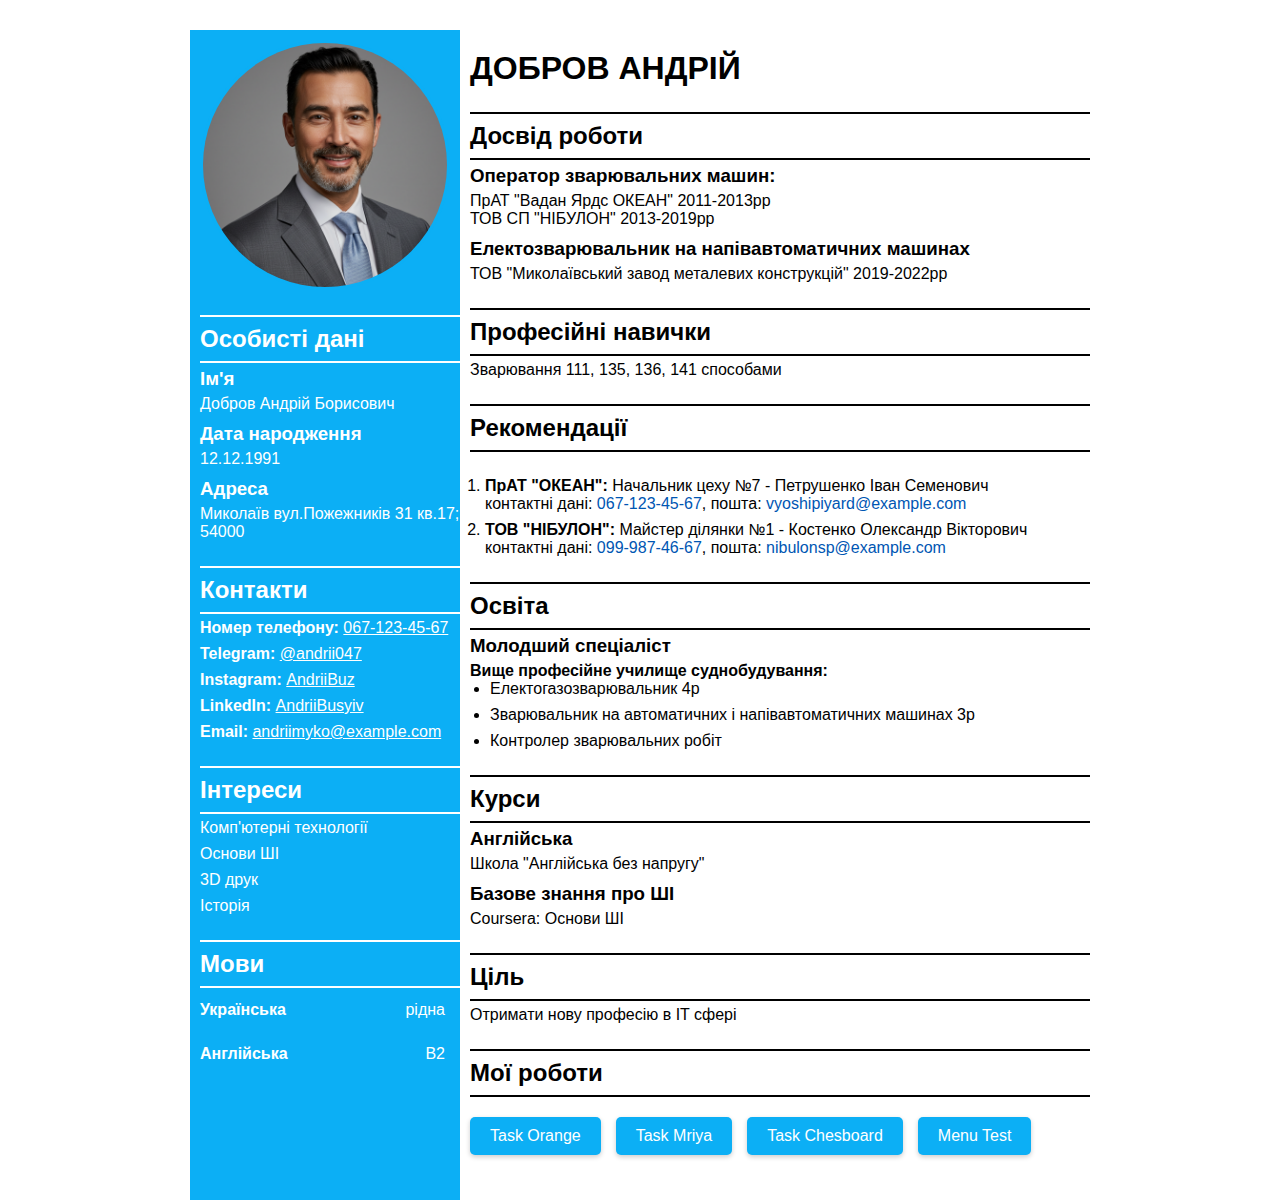
<file: index.html>
<!DOCTYPE html>
<html lang="uk">

<head>
  <meta charset="UTF-8">
  <meta name="viewport" content="width=device-width, initial-scale=1.0">
  <meta name="description" content="Резюме Доброва Андрія">
  <link rel="stylesheet" href="style.css">
  <link rel="icon" type="image/png" href="person_icon.png">
  <title>Pixel collections - Добров Андрій</title>
</head>

<body>
  <div class="page-wrapper">
    <!-- left side -->
    <div class="left-side">
      <figure>
        <img src="men_work.jpg" alt="Моє фото" class="profile_photo">
      </figure>
      <div class="personal-data">
        <h2>Особисті дані</h2>
        <h3>Ім'я</h3>
        <p>Добров Андрій Борисович</p>
        <h3>Дата народження</h3>
        <p>12.12.1991</p>
        <h3>Адреса</h3>
        <p>Миколаїв вул.Пожежників 31 кв.17; 54000</p>
      </div>
      <div class="contacts">
        <h2>Контакти</h2>
        <ul>
          <li><strong>Номер телефону: </strong><a href="tel:+380671234567">067-123-45-67</a></li>
          <li><strong>Telegram: </strong><a href=#>@andrii047</a></li>
          <li><strong>Instagram: </strong><a href=#>AndriiBuz</a> </li>
          <li><strong>LinkedIn: </strong><a href=#>AndriiBusyiv</a></li>
          <li><strong>Email: </strong> <a href="#">andriimyko@example.com</a></li>
        </ul>
      </div>
      <div class="hobbies">
        <h2>Інтереси</h2>
        <ul>
          <li>Комп'ютерні технології</li>
          <li>Основи ШІ</li>
          <li>3D друк</li>
          <li>Історія</li>
        </ul>
      </div>
      <div class="languages">
        <h2>Мови</h2>
        <div class="language-item">
          <span class="language-name">Українська</span>
          <span class="language-level">рідна</span>
        </div>
        <div class="language-item">
          <span class="language-name">Англійська</span>
          <span class="language-level">B2</span>
        </div>
      </div>
    </div>
    <!-- right side -->
    <div class="right-side">
      <h1>ДОБРОВ АНДРІЙ</h1>
      <section class="work-experience">
        <h2>Досвід роботи</h2>
        <article>
          <h3>Оператор зварювальних машин:</h3>
          <p>
            ПрАТ "Вадан Ярдс ОКЕАН" 2011-2013рр
            <br> ТОВ СП "НІБУЛОН" 2013-2019рр
          </p>
        </article>
        <article>
          <h3>Електозварювальник на напівавтоматичних машинах</h3>
          <p>ТОВ "Миколаївський завод металевих конструкцій" 2019-2022рр</p>
        </article>
      </section>
      <section class="professional-skills">
        <h2>Професійні навички</h2>
        <p>Зварювання 111, 135, 136, 141 способами</p>
      </section>
      <section class="recommendations">
        <h2>Рекомендації</h2>
        <ol>
          <li>
            <strong>ПрАТ "ОКЕАН":</strong> Начальник цеху №7 - Петрушенко Іван Семенович
            <br>контактні дані: <a href="tel:+380671234567">067-123-45-67</a>, пошта: <a href="mailto:vyoshipiyard@example.com">vyoshipiyard@example.com</a>
          </li>
          <li>
            <strong>ТОВ "НІБУЛОН":</strong> Майстер ділянки №1 - Костенко Олександр Вікторович
            <br>контактні дані: <a href="tel:+380999874667">099-987-46-67</a>, пошта: <a href="mailto:nibulonsp@example.com">nibulonsp@example.com</a>
          </li>
        </ol>
      </section>
      <section class="education">
        <h2>Освіта</h2>
        <h3>Молодший спеціаліст</h3>
        <h4>Вище професійне училище суднобудування:</h4>
        <ul>
          <li>Електогазозварювальник 4р</li>
          <li>Зварювальник на автоматичних і напівавтоматичних машинах 3р</li>
          <li>Контролер зварювальних робіт</li>
        </ul>
      </section>
      <section class="courses">
        <h2>Курси</h2>
        <article>
          <h3>Англійська</h3>
          <p>Школа "Англійська без напругу"</p>
        </article>
        <article>
          <h3>Базове знання про ШІ</h3>
          <p>Coursera: Основи ШІ</p>
        </article>
      </section>
      <section class="target">
        <h2>Ціль</h2>
        <p>Отримати нову професію в IT сфері</p>
      </section>
      <section class="my-works">
        <h2>Мої роботи</h2>
        <div class="portfolio-links">
          <a href="task-orange">task orange</a>
          <a href="task-mriya">task mriya</a>
          <a href="task-chesboard">task chesboard</a>
          <a href="menu_test">menu test</a>
        </div>
      </section>
    </div>
  </div>
  <script>
    // Функція для масштабування сторінки при прокрутці з натиснутою клавішею Ctrl
    document.addEventListener('wheel', function(e) {
      if (e.ctrlKey) {
        e.preventDefault();
        
        // Отримуємо поточний масштаб
        const currentScale = document.body.style.transform ?
          parseFloat(document.body.style.transform.replace('scale(', '').replace(')', '')) : 1;
          
        // Визначаємо напрямок масштабування
        const delta = e.deltaY > 0 ? -0.1 : 0.1;
        
        // Обмежуємо масштаб від 0.5 до 3
        const newScale = Math.min(Math.max(currentScale + delta, 0.5), 3);
        
        // Отримуємо позицію миші та прокрутки
        const mouseX = e.pageX;
        const mouseY = e.pageY;
        const scrollX = window.scrollX;
        const scrollY = window.scrollY;
        
        // Розраховуємо відносні координати
        const relativeX = mouseX / currentScale;
        const relativeY = mouseY / currentScale;
        
        // Застосовуємо новий масштаб
        document.body.style.transform = `scale(${newScale})`;
        document.body.style.transformOrigin = '0 0';
        
        // Прокручуємо до правильної позиції
        const newScrollX = relativeX * newScale - e.clientX;
        const newScrollY = relativeY * newScale - e.clientY;
        window.scrollTo(newScrollX, newScrollY);
      }
    }, { passive: false });
  </script>
</body>
</html>
</file>
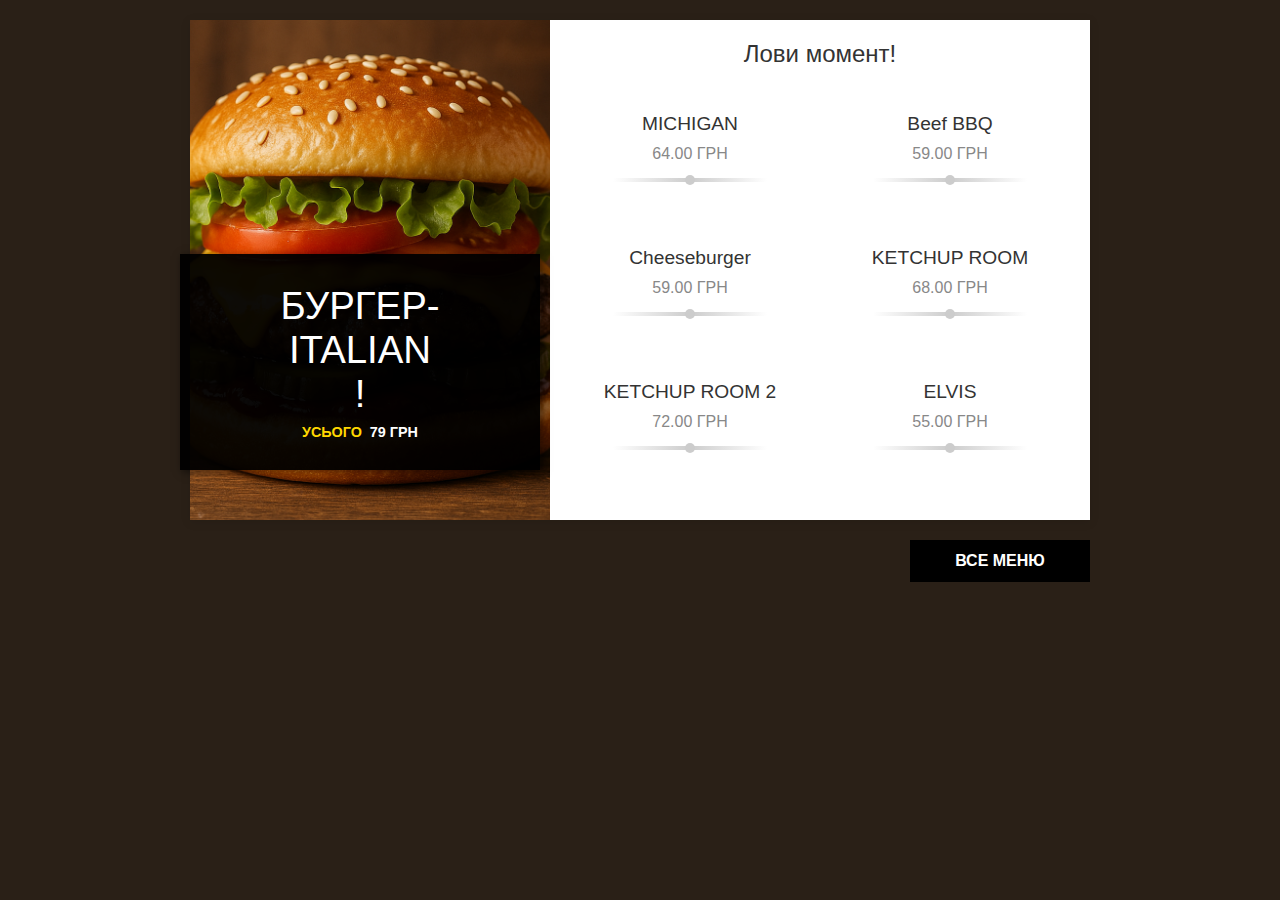
<file: menu_test/index.html>
<!DOCTYPE html>
<html lang="uk">
<head>
  <meta charset="UTF-8">
  <meta name="viewport" content="width=device-width, initial-scale=1.0">
	<link href="https://fonts.googleapis.com/css2?family=Cal+Sans&display=swap" rel="stylesheet">
  <title>Burger menu</title>
  <link rel="stylesheet" href="styles.css">
</head>
<body>
  <main>
    <div class="menu-container">
      <div class="menu-image">
        <img src="burger_image.png" alt="Бургер Italian">
        <div class="burger-title">
          БУРГЕР-<br>ITALIAN
          <br>!
          <div class="price-line">
            <span class="price-text">усього </span>
            <span class="money-price">79 ГРН</span>
          </div>
        </div>
      </div>
      <div class="menu-items">
        <div class="menu-header">Лови момент!</div>
        <div class="menu-grid">
          <div class="menu-item">
            <div class="item-name">MICHIGAN</div>
            <div class="item-price">64.00 ГРН</div>
            <div class="item-divider"></div>
          </div>
          <div class="menu-item">
            <div class="item-name">Beef BBQ</div>
            <div class="item-price">59.00 ГРН</div>
            <div class="item-divider"></div>
          </div>
          <div class="menu-item">
            <div class="item-name">Cheeseburger</div>
            <div class="item-price">59.00 ГРН</div>
            <div class="item-divider"></div>
          </div>
          <div class="menu-item">
            <div class="item-name">KETCHUP ROOM</div>
            <div class="item-price">68.00 ГРН</div>
            <div class="item-divider"></div>
          </div>
          <div class="menu-item">
            <div class="item-name">KETCHUP ROOM 2</div>
            <div class="item-price">72.00 ГРН</div>
            <div class="item-divider"></div>
          </div>
          <div class="menu-item">
            <div class="item-name">ELVIS</div>
            <div class="item-price">55.00 ГРН</div>
            <div class="item-divider"></div>
          </div>
        </div>
      </div>
    </div>
    <a href="menu" class="all-menu-button">ВСЕ МЕНЮ</a>
  </main>
</body>
</html>
</file>
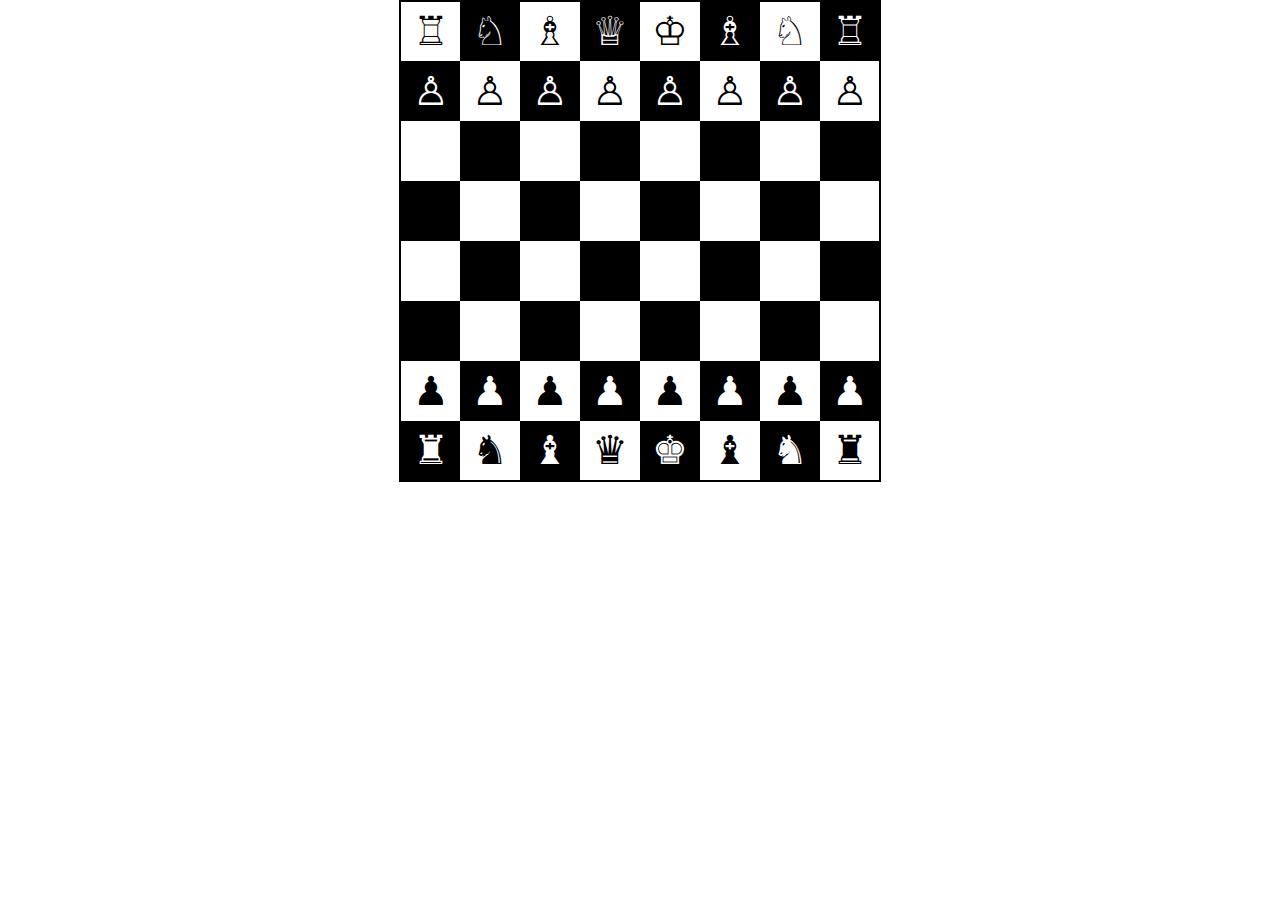
<file: task-chesboard/index.html>
<!DOCTYPE html>
<html lang="en">
<head>
    <meta charset="UTF-8">
    <meta name="viewport" content="width=device-width, initial-scale=1.0">
    <title>Сhess board</title>
    <link rel="stylesheet" href="styles.css">
</head>
<body>
  <table>
  <tbody>  
  </tbody>
  </table>
  <script>
  const board = document.querySelector('tbody');
  const pieces = {
    0: ['&#9814;', '&#9816;', '&#9815;', '&#9813;', '&#9812;', '&#9815;', '&#9816;', '&#9814;'],
    1: ['&#9817;', '&#9817;', '&#9817;', '&#9817;', '&#9817;', '&#9817;', '&#9817;', '&#9817;'],
    6: ['&#9823;', '&#9823;', '&#9823;', '&#9823;', '&#9823;', '&#9823;', '&#9823;', '&#9823;'],
     7: ['&#9820;', '&#9822;', '&#9821;', '&#9819;', '&#9818;', '&#9821;', '&#9822;', '&#9820;']
     };
    for (let i = 0; i < 8; i++) {
    const row = document.createElement('tr');
    for (let j = 0; j < 8; j++) {
     const cell = document.createElement('td');
    if (pieces[i] && pieces[i][j]) {
    cell.innerHTML = pieces[i][j];
    }
    row.appendChild(cell);
     }
     board.appendChild(row);
        }
    </script>
</body>
</html>
</file>
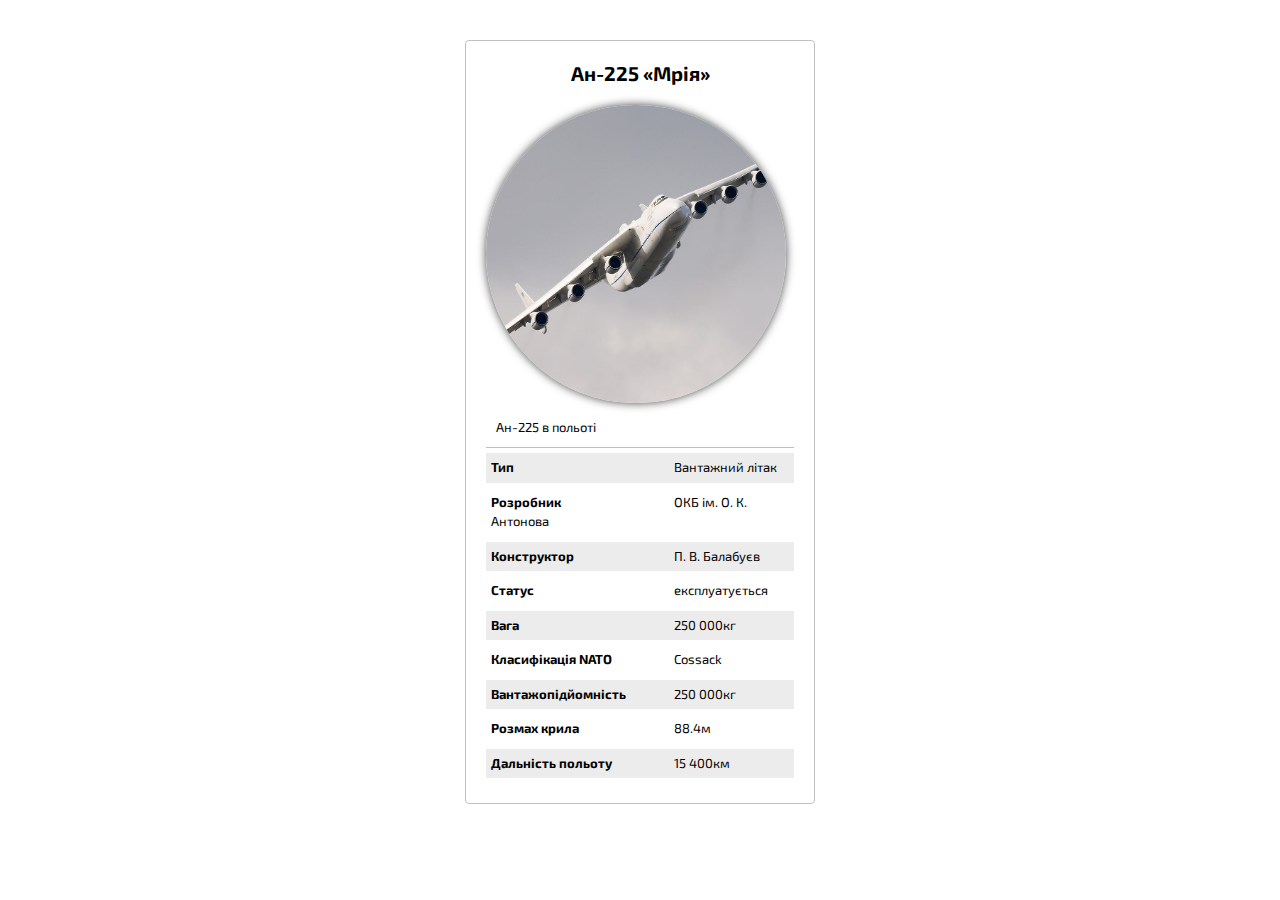
<file: task-mriya/index.html>
<!DOCTYPE html>
<html lang="en">
<head>
    <meta charset="UTF-8">
    <title>Мрія</title>
    <link rel="stylesheet" href="cossacs.css">
    <link href="https://fonts.googleapis.com/css?family=Exo+2:400,700" rel="stylesheet">
</head>
<body>
    <div class="wrap">
        <h1>Ан-225 «Мрія»</h1>
        <img src="cossacs.jpg" alt="Ан-225">
        <p class="info">Ан-225 в польоті</p>
        <p><span class="side">Тип</span> 	Вантажний літак</p>
        <p><span class="side">Розробник</span> ОКБ ім. О. К. Антонова</p>
        <p><span class="side">Конструктор</span> 	П. В. Балабуєв</p>
        <p><span class="side">Статус</span> 	експлуатується</p>
        <p><span class="side">Вага</span> 250 000кг</p>
        <p><span class="side">Класифікація NATO</span> Cossack</p>
        <p><span class="side">Вантажопідйомність</span> 250 000кг</p>
        <p><span class="side">Розмах крила</span> 88.4м</p>
        <p><span class="side">Дальність польоту</span> 15 400км</p>
    </div>
</body>
</html>
</file>
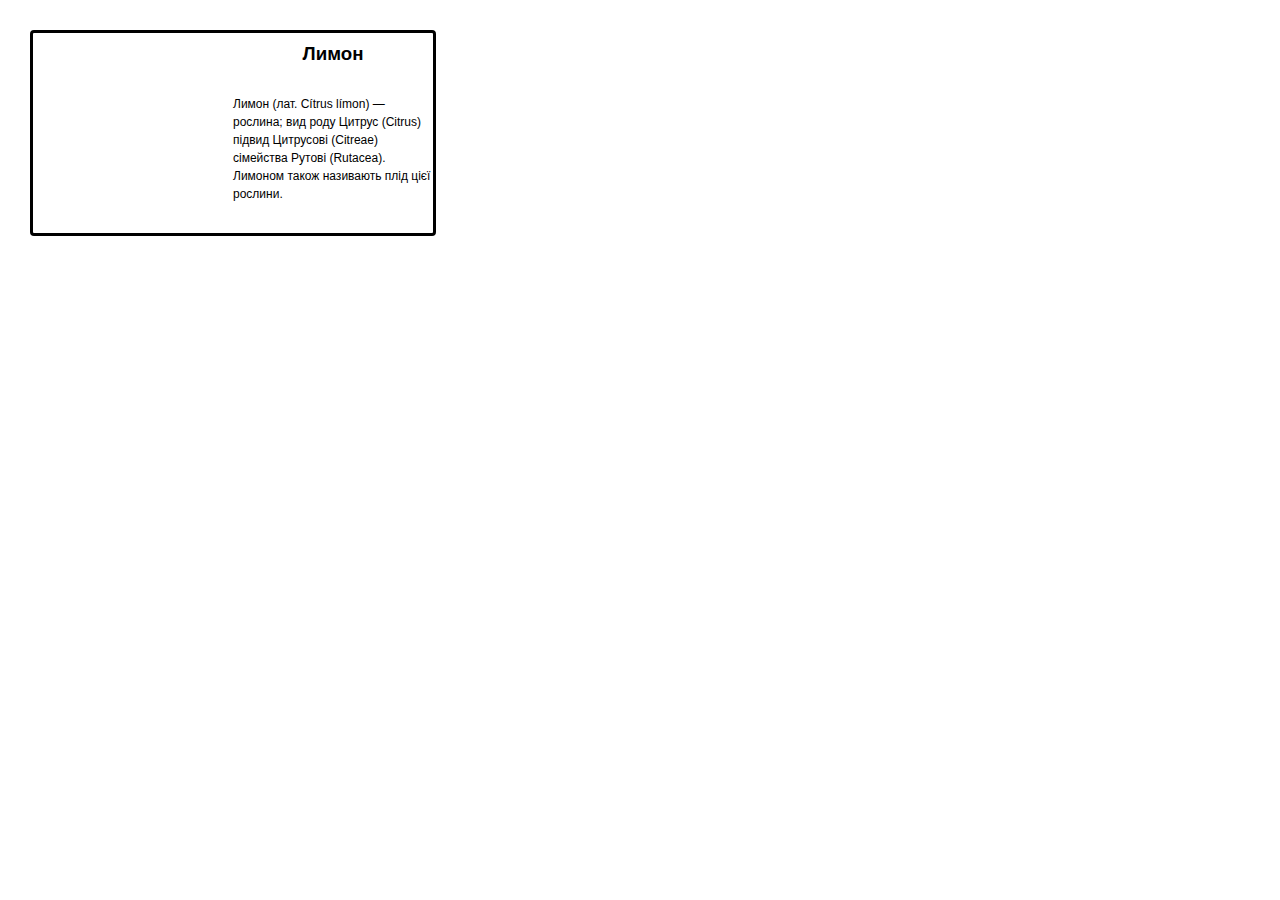
<file: task-orange/index.html>
<!DOCTYPE html>
<html lang="en">
<head>
    <meta charset="UTF-8">
    <title>Title</title>
    <link rel="stylesheet" href="style.css">
</head>
<body>
    <div class="myblock">
        <div class="lemon"></div>
        <div class="about-lemon">
            <h3>Лимон</h3>
            <p>Лимон (лат. Cítrus límon) — рослина; вид роду Цитрус (Citrus) підвид Цитрусові (Citreae) сімейства Рутові (Rutacea). Лимоном також називають плід цієї рослини.</p>
        </div>
    </div>
</body>
</html>
</file>
<file: menu_test/styles.css>
* {
	margin: 0;
	padding: 0;
	box-sizing: border-box;
	font-family: Arial, sans-serif;
}

body {
	background-color: #2a2017;
}

:root {
	--primary-color: #2a2017;
	--secondary-color: #333;
	--accent-color: #ffd700;
	--divider-color: #ccc;
	--text-light: #888;
}

main {
	position: relative;
	max-width: 900px;
	margin: 20px auto;
}

.menu-container {
	background-color: white;
	display: flex;
	box-shadow: 0 2px 10px rgba(0,0,0,0.1);
	position: relative;
	min-height: 500px;
	overflow: visible; 
}


.menu-item {
	transition: transform 0.2s ease;
}

.menu-image {
	width: 40%;
	position: relative; 
	background-color: black;
	display: flex;
	align-items: center;
	justify-content: center;
}

.menu-image img {
	width: 100%;
	height: 100%;
	object-fit: cover;
	object-position: center;
	position: absolute;
	top: 0;
	left: 0;
}

.menu-item:hover {
	transform: translateY(-5px);
}

.burger-title {
	position: absolute;
	bottom: 10%;
	left: -10px;
	width: 100%;
	color: white;
	font-size: 2.4rem; 
	font-family: 'Arial', sans-serif; 
	text-transform: uppercase;
	background-color: rgba(0, 0, 0, 0.95);
	padding: 30px 0; 
	z-index: 10;
	box-shadow: 2px 2px 8px rgba(0,0,0,0.5);
	text-align: center; 
}

.price-line {
	display: flex;
	justify-content: center;
	align-items: center;
	margin-top: 8px;
}

.price-text {
	color: #ffd700;
	font-size: 0.9rem;
	font-weight: bold;
	display: inline;
	margin: 0;
	margin-right: 8px;
}

.money-price {
	color: white;
	font-size: 0.9rem;
	font-weight: bold;
	display: inline;
	margin: 0;
}

.menu-items {
	width: 60%;
	padding: 20px;
  font-family: 'Cal Sans', sans-serif; 
}

.menu-header {
	text-align: center;
	margin-bottom: 30px;
	font-size: 1.5rem;
	color: #333;
}

.menu-grid {
	display: grid;
	grid-template-columns: 1fr 1fr;
	gap: 20px;
	
}

.menu-item {
	text-align: center;
	padding: 15px 10px;
}

.item-name {
	font-size: 1.2rem;
	margin-bottom: 10px;
	color: #333;
}

.item-price {
	color: #888;
}

.item-divider {
	width: 70%;
	height: 4px;
	background: linear-gradient(to right, transparent, #ccc, transparent);
	margin: 15px auto;
	position: relative;
}

.item-divider::after {
	content: "";
	position: absolute;
	width: 10px;
	height: 10px;
	background-color: #ccc;
	border-radius: 50%;
	top: -3px;
	left: 50%;
	transform: translateX(-50%);
}

.all-menu-button {
	display: block;
	width: 180px;
	padding: 12px;
	margin: 20px 0 20px auto;
	background-color: black;
	color: white;
	text-align: center;
	text-decoration: none;
	font-weight: bold;
	transition: background-color 0.3s ease;
	margin-left: auto;
	margin-right: 0;
}

.all-menu-button:hover {
	background-color: var(--secondary-color);
}
</file>
<file: task-chesboard/styles.css>
*{
    margin: 0;
    padding: 0;
    box-sizing: border-box;
}

table {
    border-collapse: collapse;
    margin: 0 auto;
    border: 2px solid #000;
}

td {
    width: 60px;
    height: 60px;
    text-align: center;
    font-size: 40px;
}

tr:nth-child(odd) td:nth-child(even),
tr:nth-child(even) td:nth-child(odd) {
    background-color: #000;
    color: #fff;
}

tr:nth-child(even) td:nth-child(even),
tr:nth-child(odd) td:nth-child(odd) {
    background-color: #fff;
    color: #000;
}
</file>
<file: task-mriya/cossacs.css>
* {
    margin: 0;
    padding: 0;
    box-sizing: border-box;
}

html, body {
    font-family: 'Exo 2', sans-serif;
} 
.wrap {
    width: 350px;
    margin: 40px auto;
    border: 1px solid #c0c0c0;
    padding: 20px;
    border-radius: 4px;
}
h1 {
    font-size: 20px;
    text-align: center;
    margin-bottom: 20px;
}
img {
    width: 300px;
    display: block;
    margin: 20px avto;
    border-radius: 300px;
    box-shadow: 0 0 10px #454545;
}
p {
    font-size: 13px;
    line-height: 150%;
    margin: 5px 0;
    padding: 5px;
}
.info {
    border-bottom: 1px solid #c0c0c0;
    padding: 10px;
}
.side {
    font-weight: 700;
    width: 180px;
    display: inline-block;
}
p:nth-child(2n) {
    background: #ececec;
}
</file>
<file: task-orange/style.css>
* {
    margin: 0;
    padding: 0 ;
    font-family: arial, sans-serif;
}
.myblock {
    width: 400px;
    height: 200px;
    border: 3px solid black;
    border-radius: 4px;
    margin: 30px;
}
.lemon {
    width: 180px;
    height: 180px;
    margin: 10px;
    background: url(https://cdn4.iconfinder.com/data/icons/Limon_iContainer/512/Grapefruit.png);
    background-size: contain;
    background-position: 50%;
    border-radius: 5xp;
    float: left;
}

.about-lemon h3 {
    text-align: center;
    padding: 10px 0;
}
.about-lemon p {
    font-size: 12px;
    line-height: 150%;
    margin: 20px 0;
}
</file>
<file: style.css>
/* Reset & Base Styles */
* {
  margin: 0;
  padding: 0;
  box-sizing: border-box;
}

body {
  transform-origin: 0 0;
  min-height: 100vh;
  margin: 0;
  padding: 0;
  font-family: Arial, sans-serif;
}

figure {
  padding-top: 10px;
}

/* Layout */
.page-wrapper {
  padding-top: 30px;
  width: 900px;
  display: flex;
  flex-wrap: wrap;
  margin: 0 auto;
  min-height: 1200px;
}

/* Profile Photo */
.profile_photo {
  display: block;
  margin-left: auto;
  margin-right: auto;
  width: 250px;
  height: 250px;
  border-radius: 50%;
  object-fit: cover;
  border: 3px solid #0caff5dd;
}

/* Left Side */
.left-side figure {
  width: 100%;
  padding-right: 15px;
  box-sizing: border-box;
  margin: 0;
}

.left-side {
  width: 300px;
  flex-shrink: 0;
  width: 30%;
  padding-left: 10px;
  background-color: rgb(12, 175, 245);
  box-sizing: border-box;
  color: white;
}

.left-side h1 {
  font-weight: bold;
}

/* Right Side */
.right-side {
  width: 700px;
  flex-shrink: 0;
  width: 70%;
  padding-left: 10px;
  box-sizing: border-box;
}

.right-side h1:first-child {
  margin-top: 20px;
}

/* Common Headings */
h2 {
  position: relative;
  padding-top: 10px;
  padding-bottom: 10px;
  margin-top: 25px;
  margin-bottom: 25px;
}

h2::before {
  content: "";
  position: absolute;
  left: 0;
  top: 0;
  width: 100%;
  height: 2px;
  background-color: black;
}

h2::after {
  content: "";
  position: absolute;
  left: 0;
  bottom: 0;
  width: 100%;
  height: 2px;
  background-color: black;
}

/* Left side headings color */
.left-side h2::before,
.left-side h2::after {
  background-color: white;
}

/* Section spacing */
.personal-data h2,
.personal-data h3,
.contacts h2,
.hobbies h2,
.languages h2,
.work-experience h2,
.work-experience h3,
.professional-skills h2,
.education h2,
.education h3,
.courses h2,
.courses h3,
.target h2,
.my-works h2 {
  margin-bottom: 5px;
}

.personal-data p,
.work-experience p,
.professional-skills p,
.education p,
.courses p,
.target p {
  margin-bottom: 10px;
}

/* Lists */
.left-side ul {
  list-style: none;
  padding-left: 0;
  margin-bottom: 15px;
}

.left-side ul li {
  margin-bottom: 8px;
}

.right-side ol,
.right-side ul {
  padding-left: 15px;
  margin-left: 5px;
  margin-bottom: 15px;
}

.right-side li {
  margin-bottom: 8px;
}

/* Recommendations */
.recommendations ol {
  padding-left: 15px;
  margin-left: 0;
}

/* Languages */
.languages {
  width: 100%;
  padding-right: 15px;
  box-sizing: border-box;
  position: relative;
}

.languages h2 {
  width: calc(100% + 15px);
  margin-right: -15px;
  position: relative;
}

.language-item {
  display: flex;
  justify-content: space-between;
  align-items: center;
  margin-bottom: 10px;
  padding: 8px 0;
  width: 100%;
  
}

.language-name {
  font-weight: bold;
}

/* Links */
a {
  color: #0056b3;
  text-decoration: none;
}

.left-side a {
  color: white;
  text-decoration: underline;
}

.left-side a:hover {
  color: #e6f7ff;
}

/* Portfolio Section */
.portfolio-links {
  display: flex;
  flex-wrap: wrap;
  gap: 15px;
  margin-top: 20px;
}

.portfolio-links a {
  padding: 10px 20px;
  background-color: #0caff5;
  color: white;
  text-decoration: none;
  border-radius: 5px;
  transition: all 0.3s ease;
  text-transform: capitalize;
  font-weight: 500;
  box-shadow: 0 2px 5px rgba(0,0,0,0.2);
}

.portfolio-links a:hover {
  background-color: #0988c7;
  transform: translateY(-2px);
  box-shadow: 0 4px 8px rgba(0,0,0,0.3);
}

.portfolio-links a:active {
  transform: translateY(0);
  box-shadow: 0 2px 4px rgba(0,0,0,0.2);
}

.portfolio-links a:focus {
  outline: 3px solid #0caff5;
  outline-offset: 2px;
}

/* Media Queries */
@media (max-width: 900px) {
  .page-wrapper {
    width: 100%;
    flex-direction: column;
  }
  
  .left-side, 
  .right-side {
    width: 100%;
    padding: 15px;
  }
  
  .profile_photo {
    width: 200px;
    height: 200px;
  }
}
</file>
